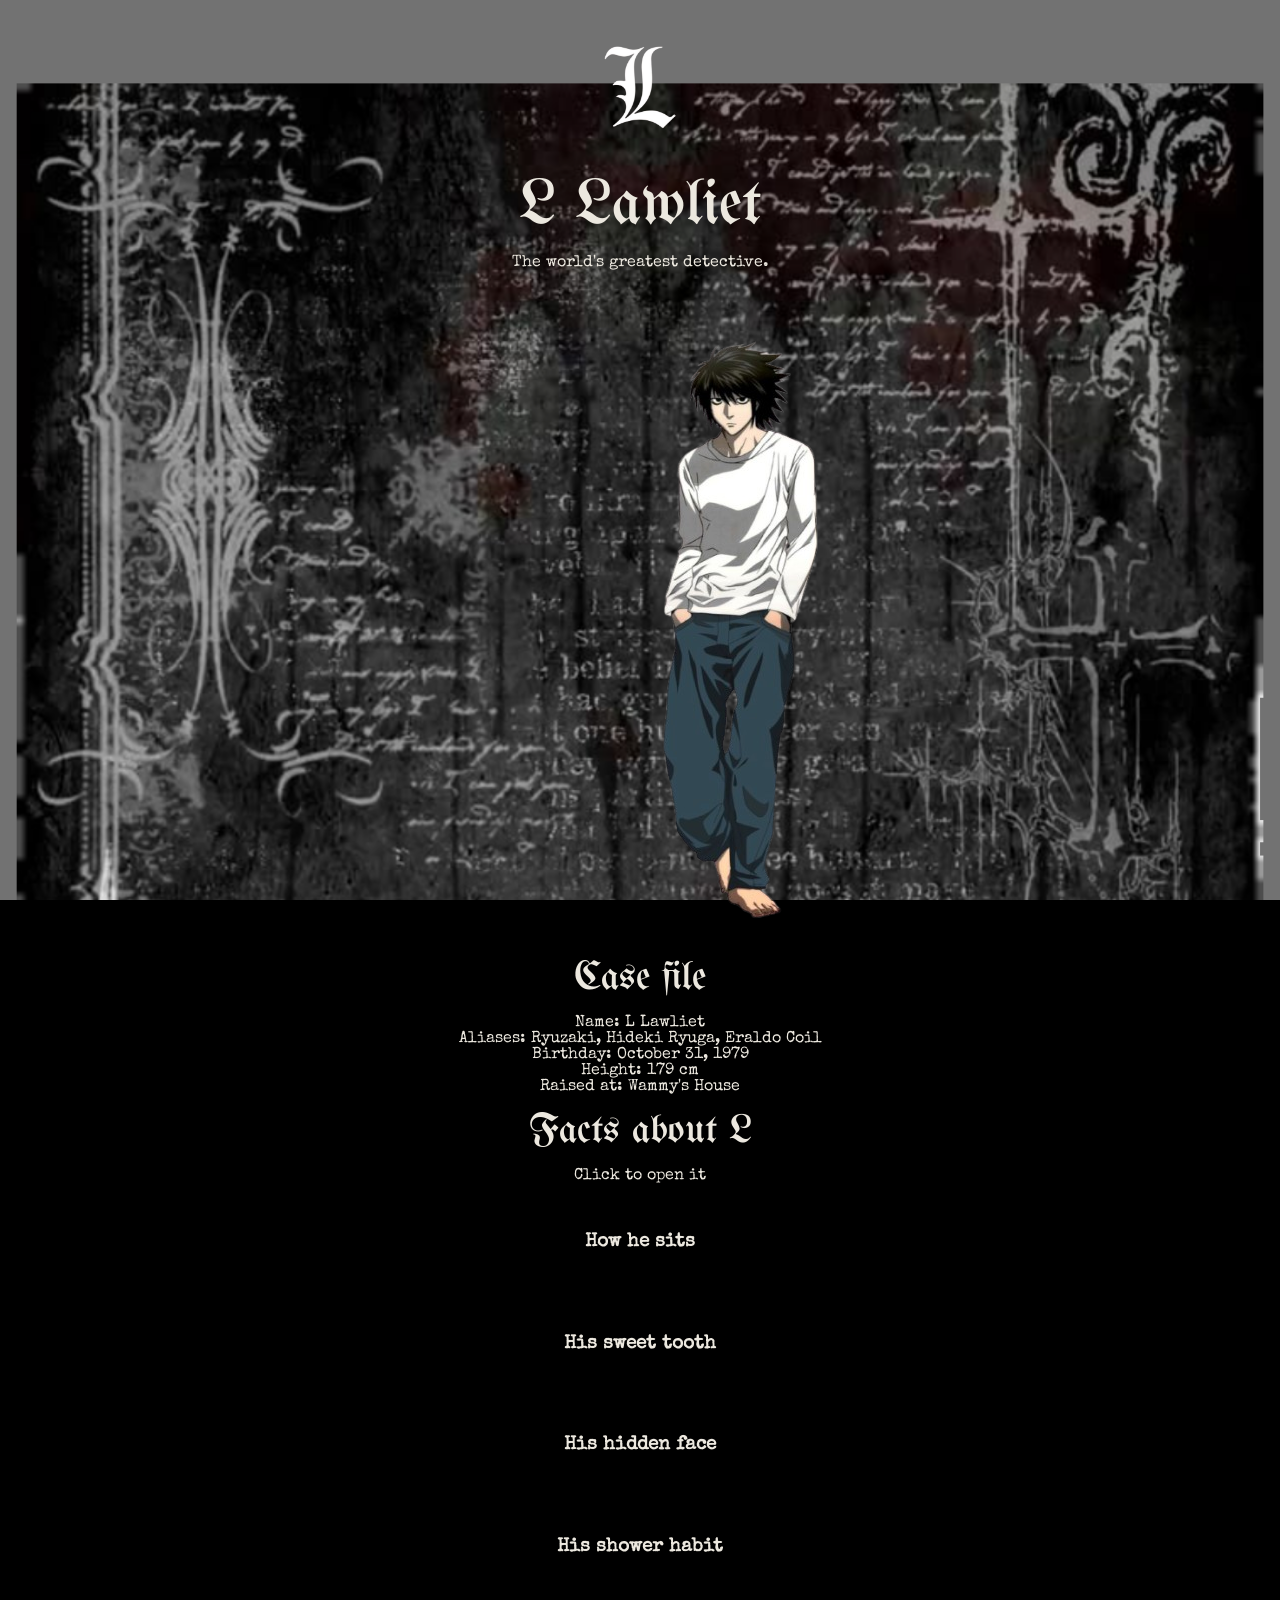
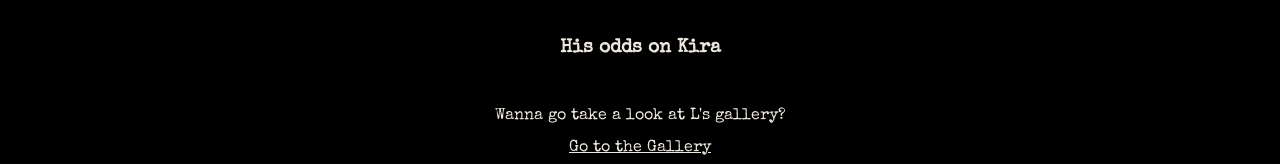
<file: index.html>
<!DOCTYPE html>
<html lang="en">
    <head>
        <meta charset="UTF-8" />
        <meta name="viewport" content="width=device-width, initial-scale=1, viewport-fit=cover" />

        <title>L Lawlight</title>

        <link href="https://fonts.googleapis.com/css2?family=Special+Elite&family=UnifrakturMaguntia&display=swap" rel="stylesheet" />

        <link rel="stylesheet" href="style.css">

    </head>
<body>

    <header>
    <img class="logo" src="assets/logo.png" alt="L logo" />

    </body>

    <h1>L Lawliet</h1>
    <p>The world's greatest detective.</p>
    <img class="Image" src="assets/l_stand.png" alt="L"/>
    </header>

    <section>
        <h2>Case file</h2>
        <ul>

        <li>Name:  L Lawliet</li>
        <li>Aliases:  Ryuzaki, Hideki Ryuga, Eraldo Coil</li>
        <li>Birthday:  October 31, 1979</li>
        <li>Height:  179 cm</li>
        <li> Raised at:  Wammy's House</li>
      
        </ul>
    </section>

    <section>
        <h2>Facts about L</h2>
        <p>Click to open it</p>

        <div class="fact">
        <h3>How he sits</h3>
        <p class="hidden-text">L always crouches on his chair. He says sitting normally would lower his reasoning ability by 40 percent.</p>
        <img class="hidden-text" src="assets/l_sit.png" alt="L crouching" />
        </div>

<div class="fact">
    <h3>His sweet tooth</h3>
    <p class="hidden-text">L eats cake, candy and sugar all day, and he is still very thin.</p>
    <img class="hidden-text" src="assets/l_cake.png" alt="L cake" />
    
</div>

<div class="fact">
   <h3>His hidden face</h3> 
   <p class="hidden-text">L never showed his face in public. He spoke through a screen with just the letter L on it.</p>
   <img class="hidden-text" src="assets/logo.png" alt="logo" />
</div>


<div class="fact">
<h3>His shower habit</h3>
<p class="hidden-text">L bathes in a human sized washing machina acc to the manga</p>
<img class="hidden-text" src="assets/l bath.jpg" alt="bath" />
</div>



<div class="fact">
<h3>His odds on Kira</h3>
<p class="hidden-text">When L first suspected Light Yagami, he thought there was only a 5 percent chance that Light was Kira.</p>
<img class="hidden-text" src="assets/look.jpg" alt="suspect" />
</div>



    </section>
    <p>Wanna go take a look at L's gallery?</p>
    <a href="gallery.html">Go to the Gallery</a>
  

<script src="script.js"></script>
</body>
</html>
</file>
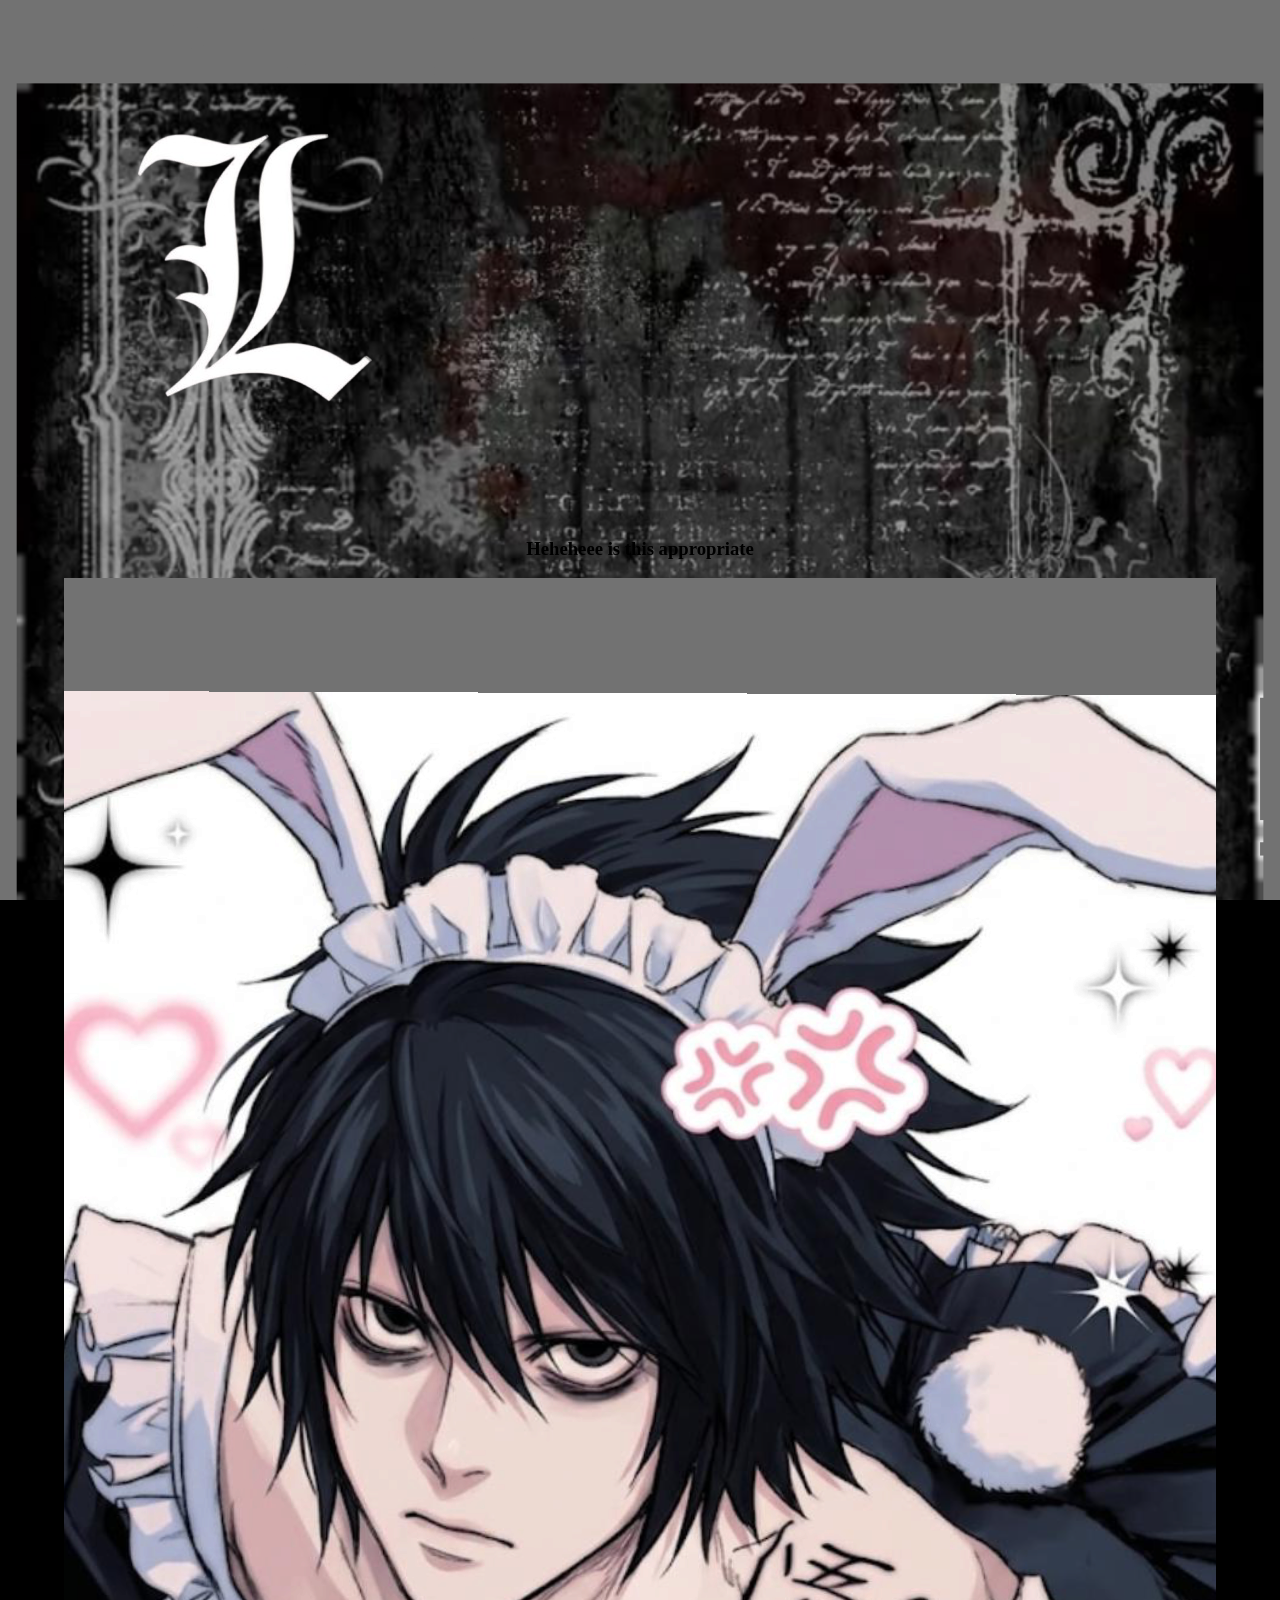
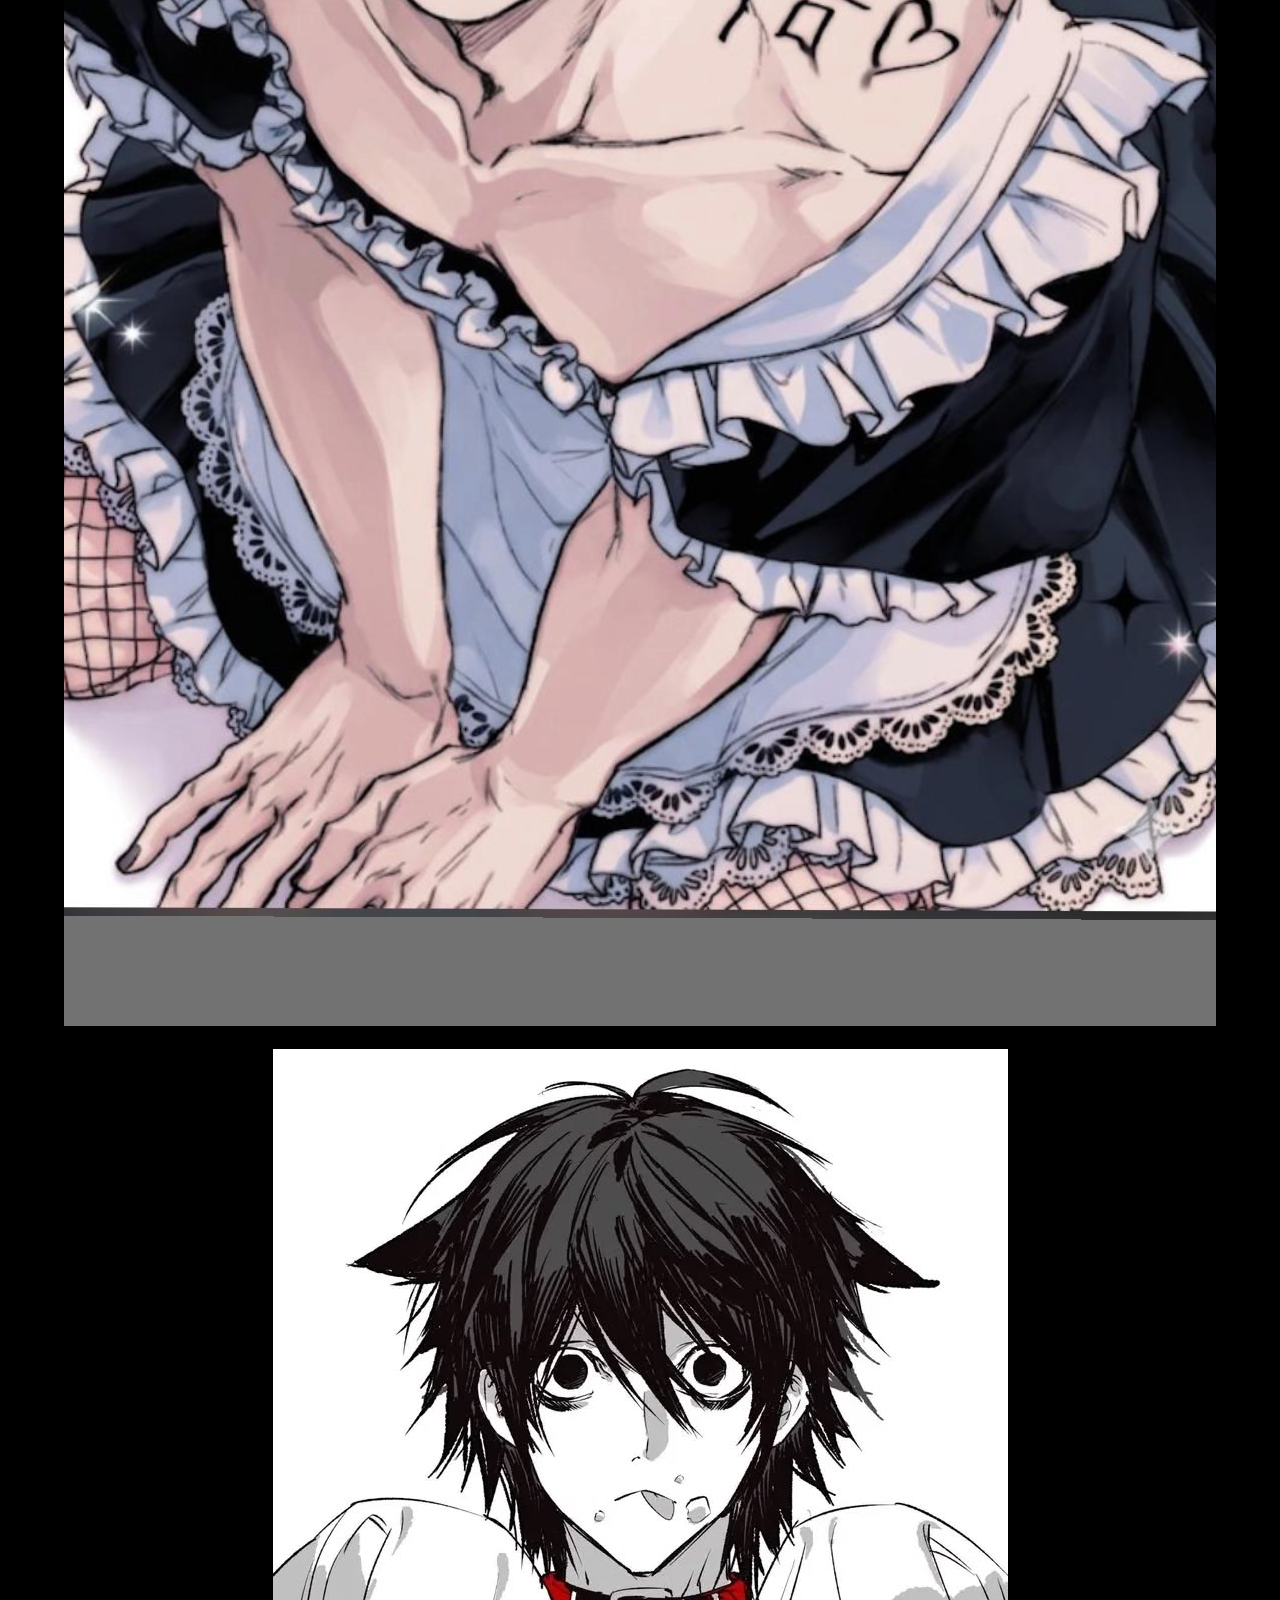
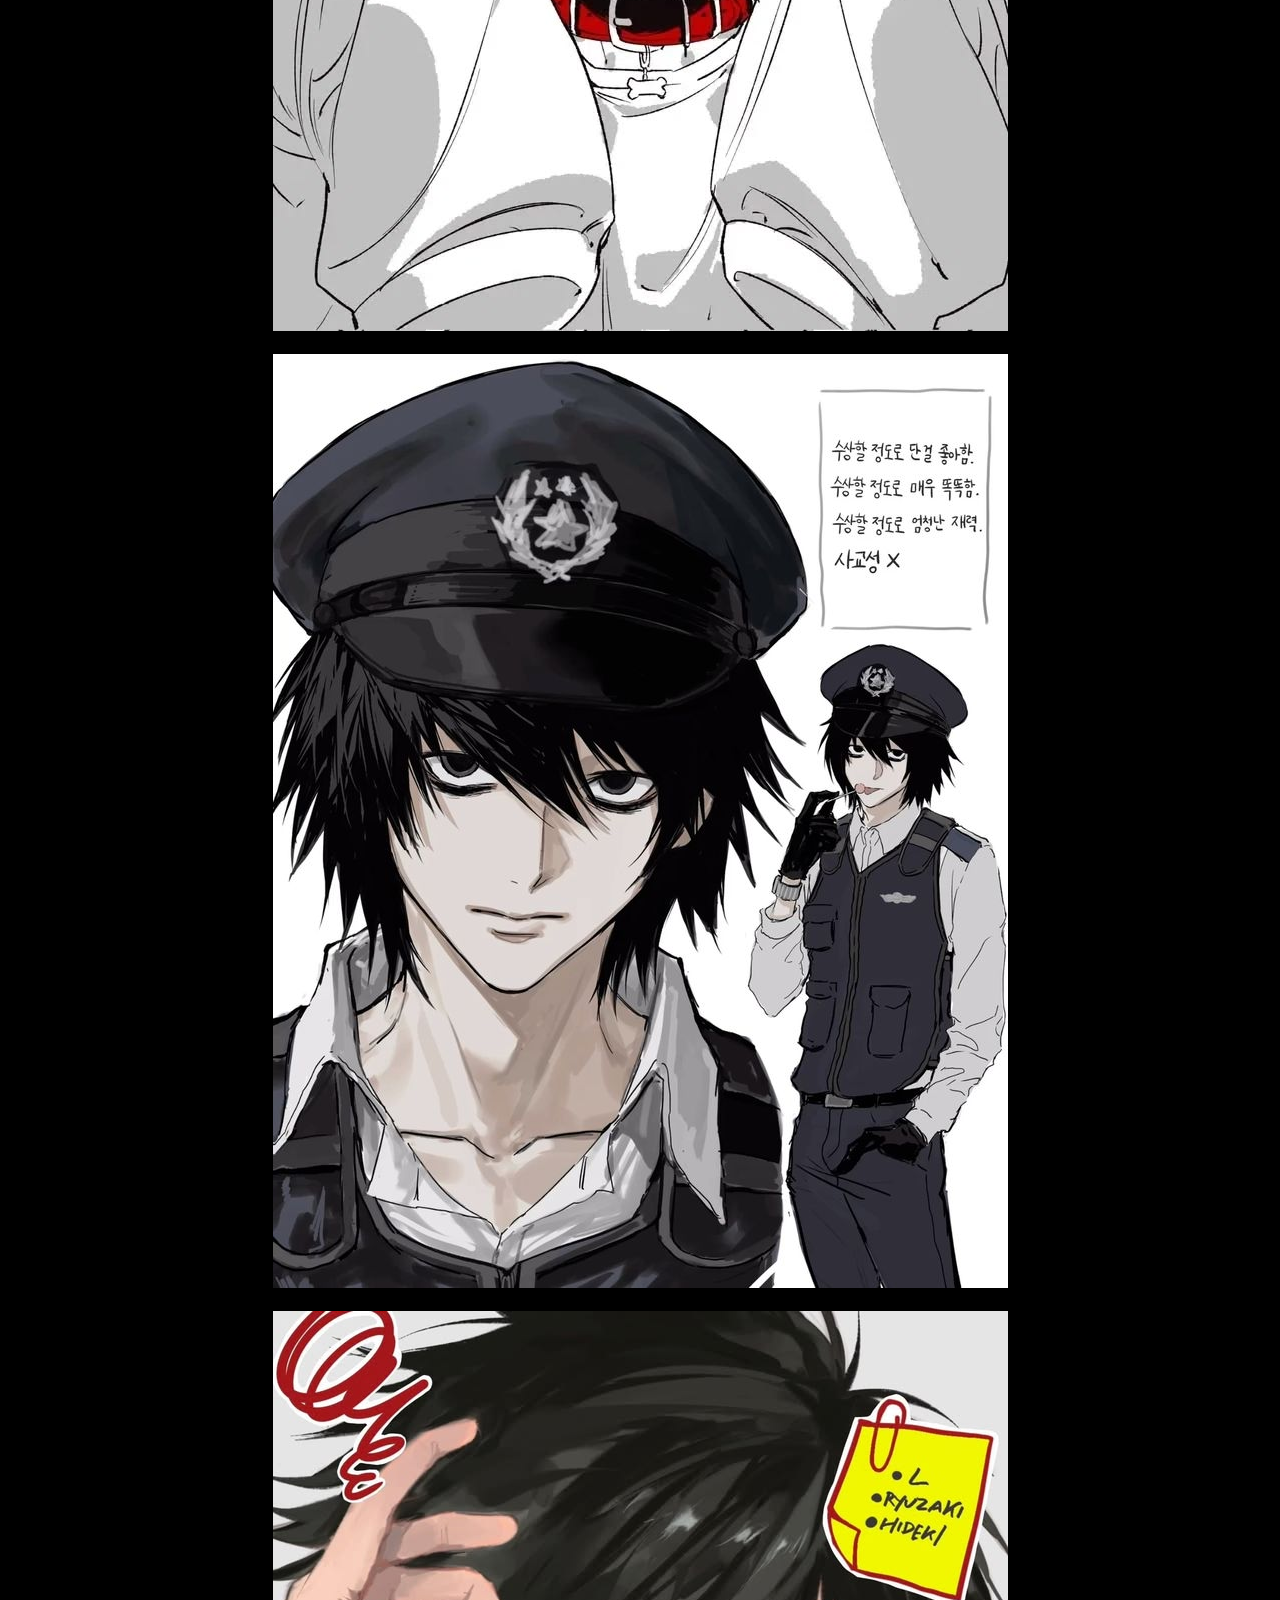
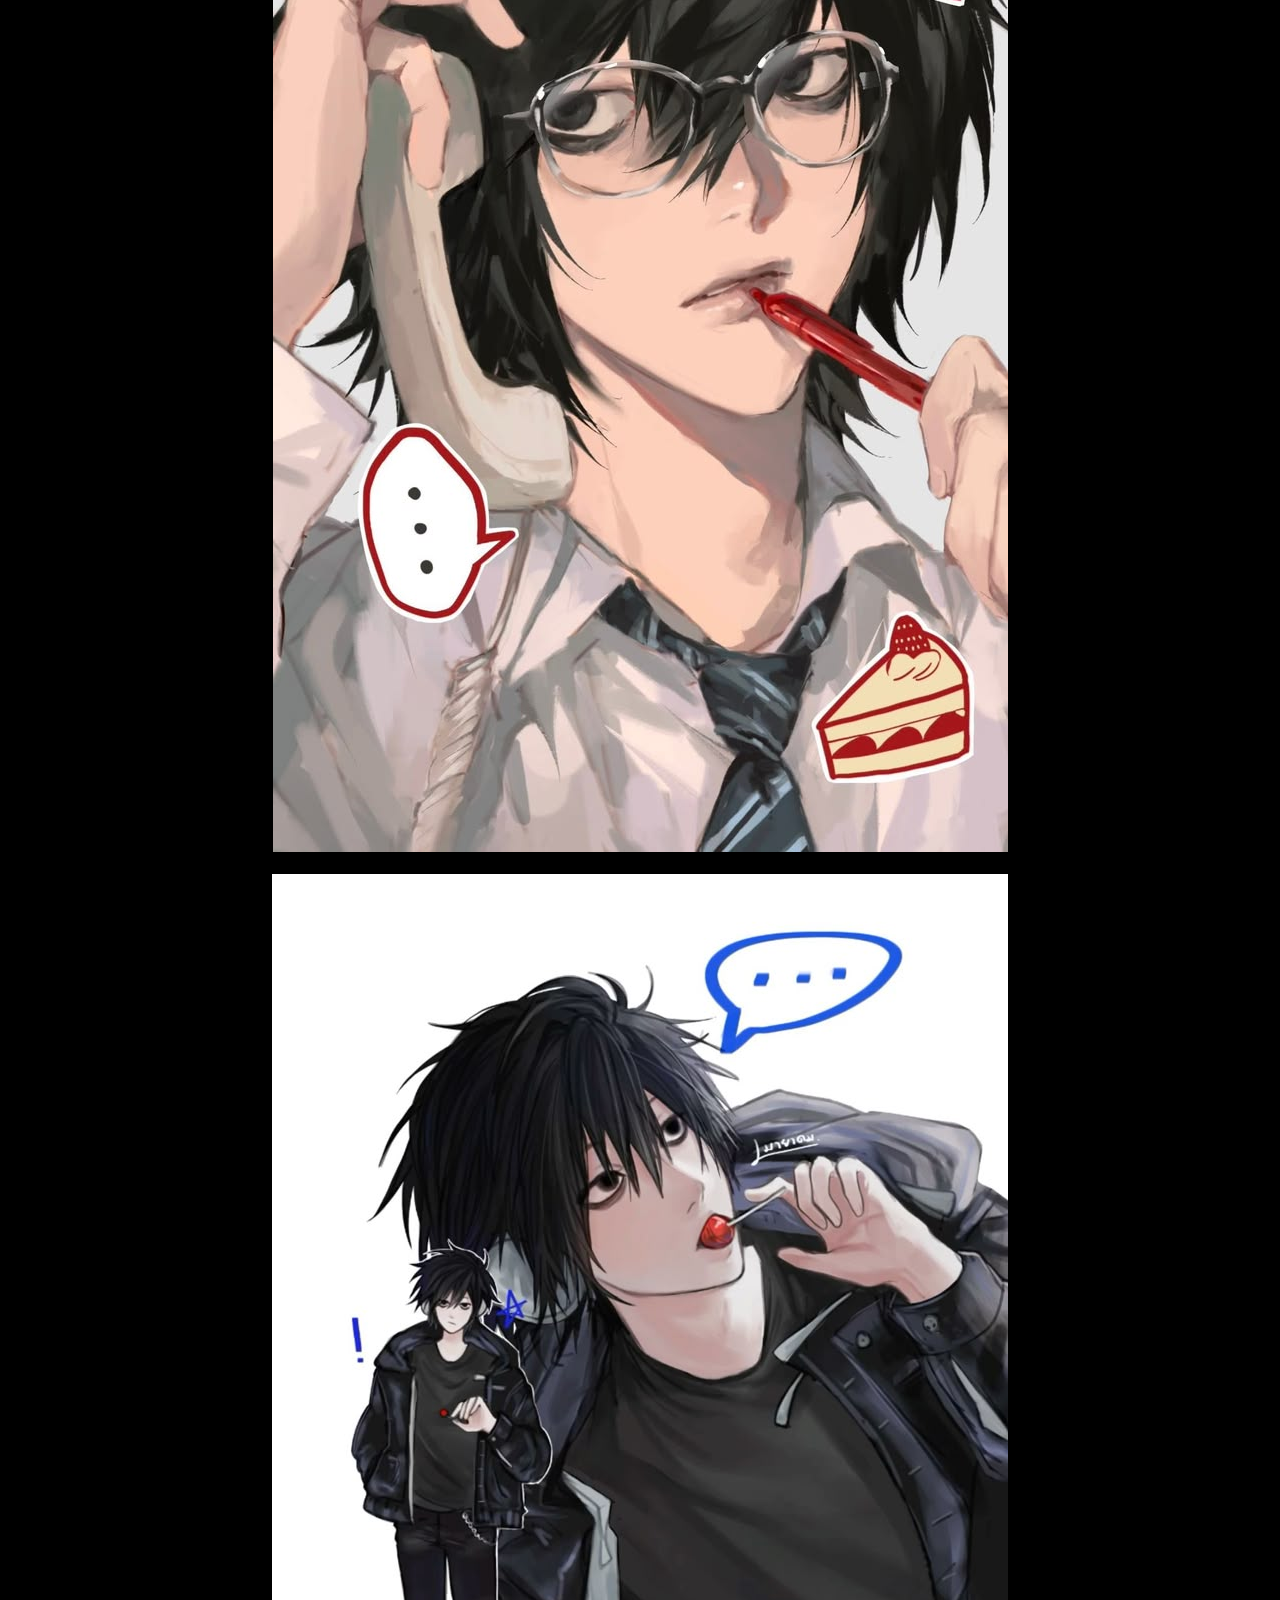
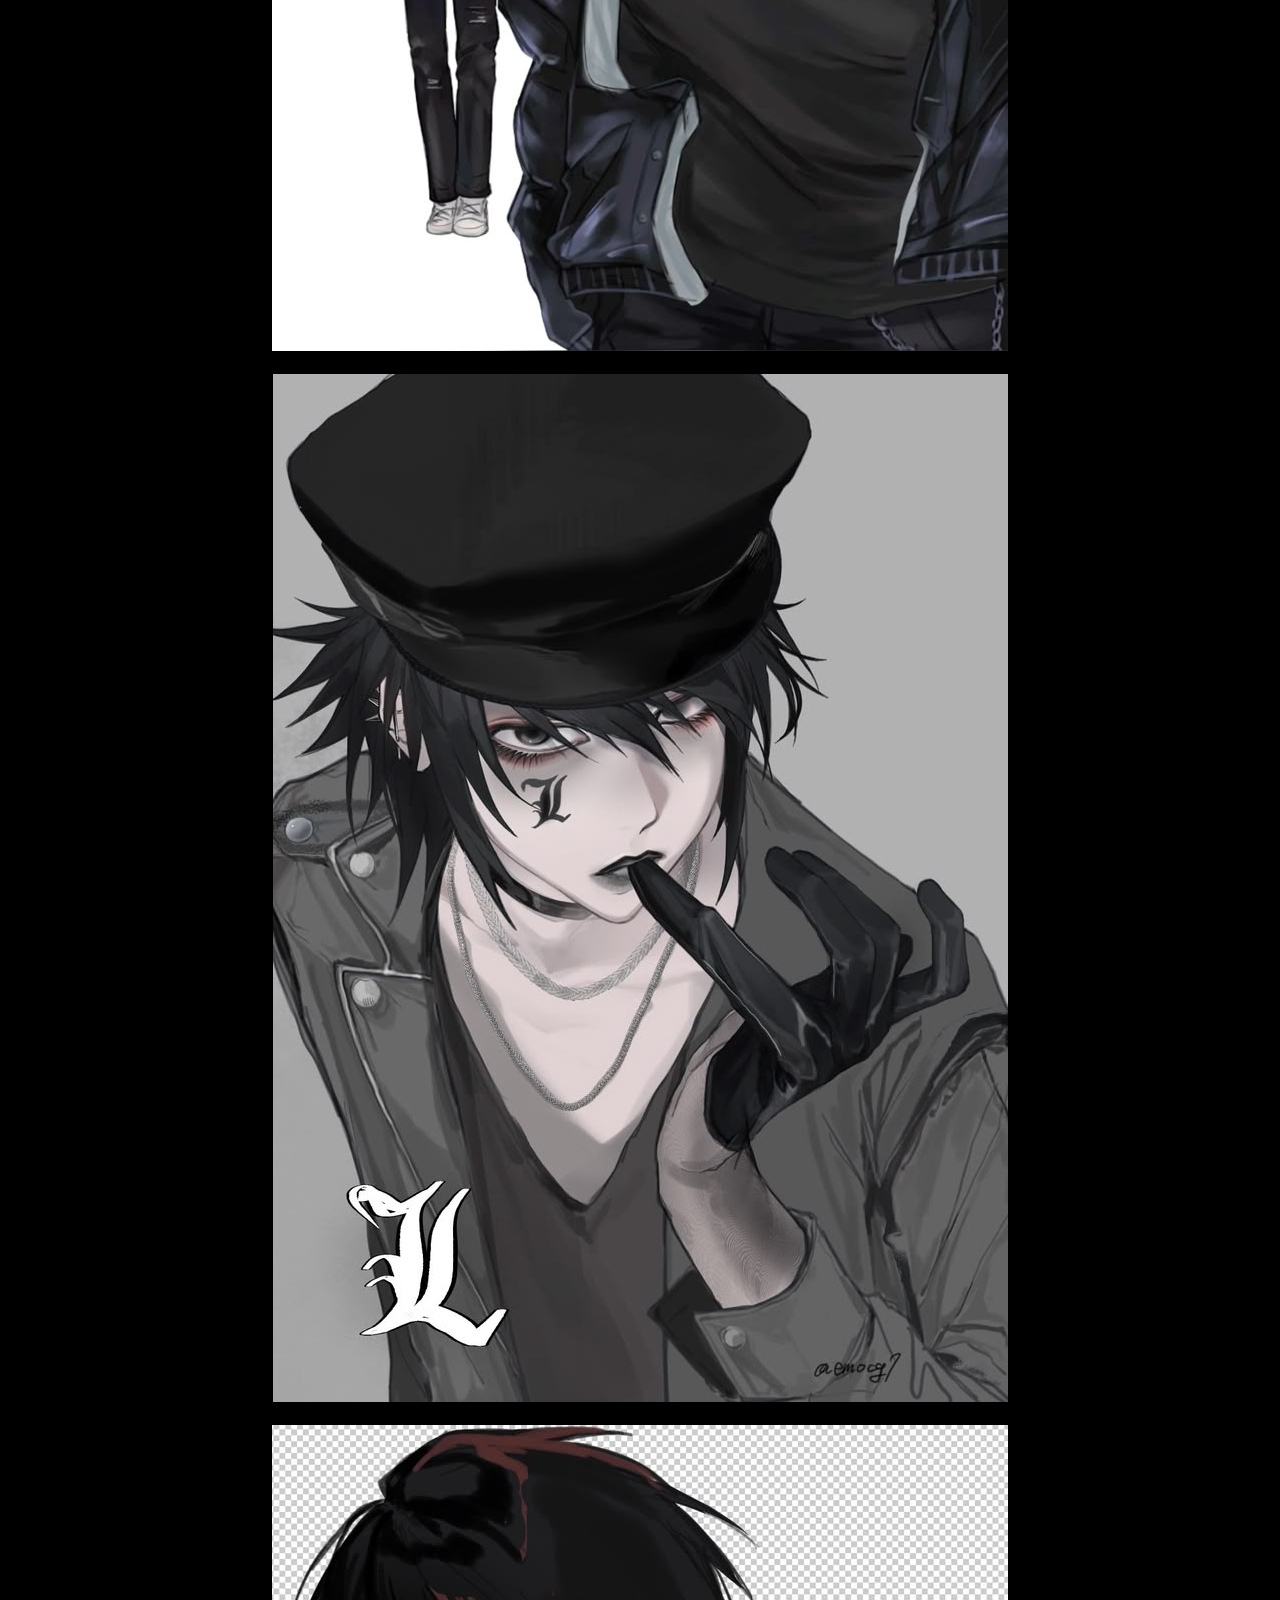
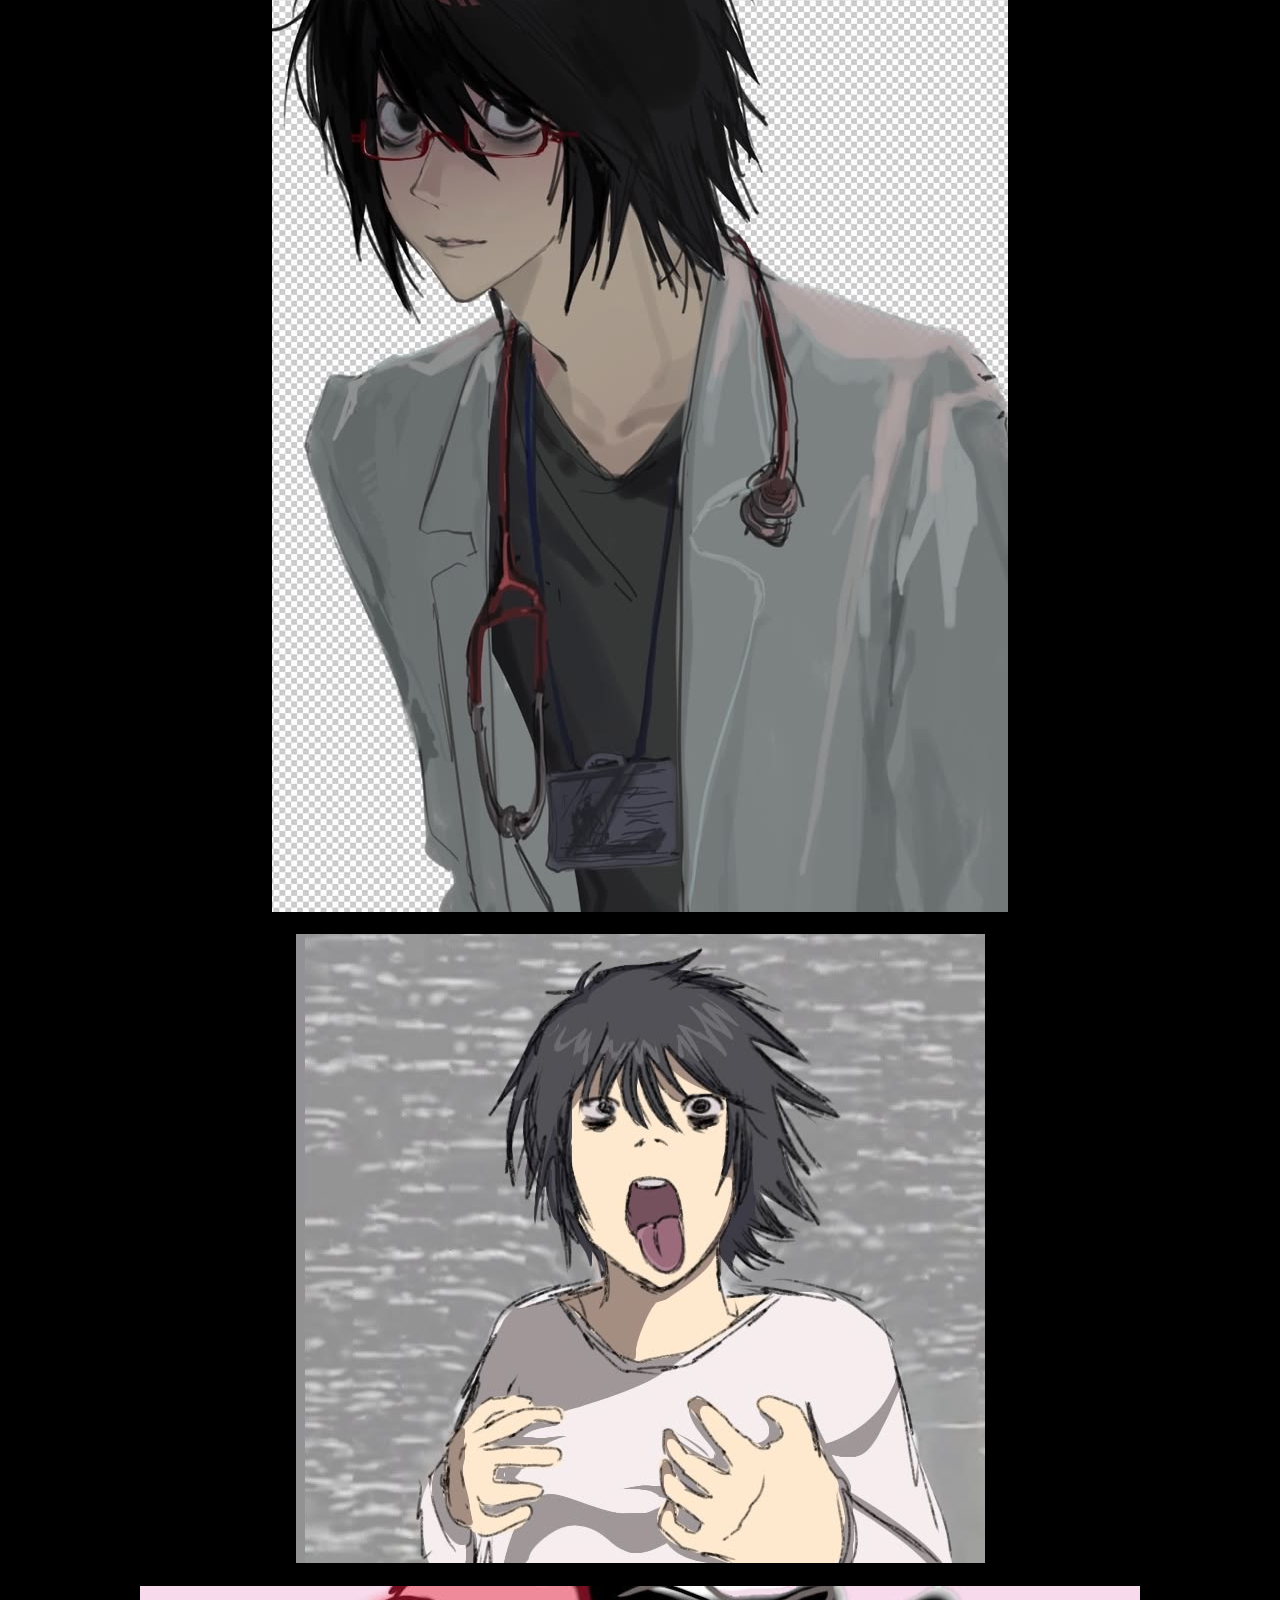
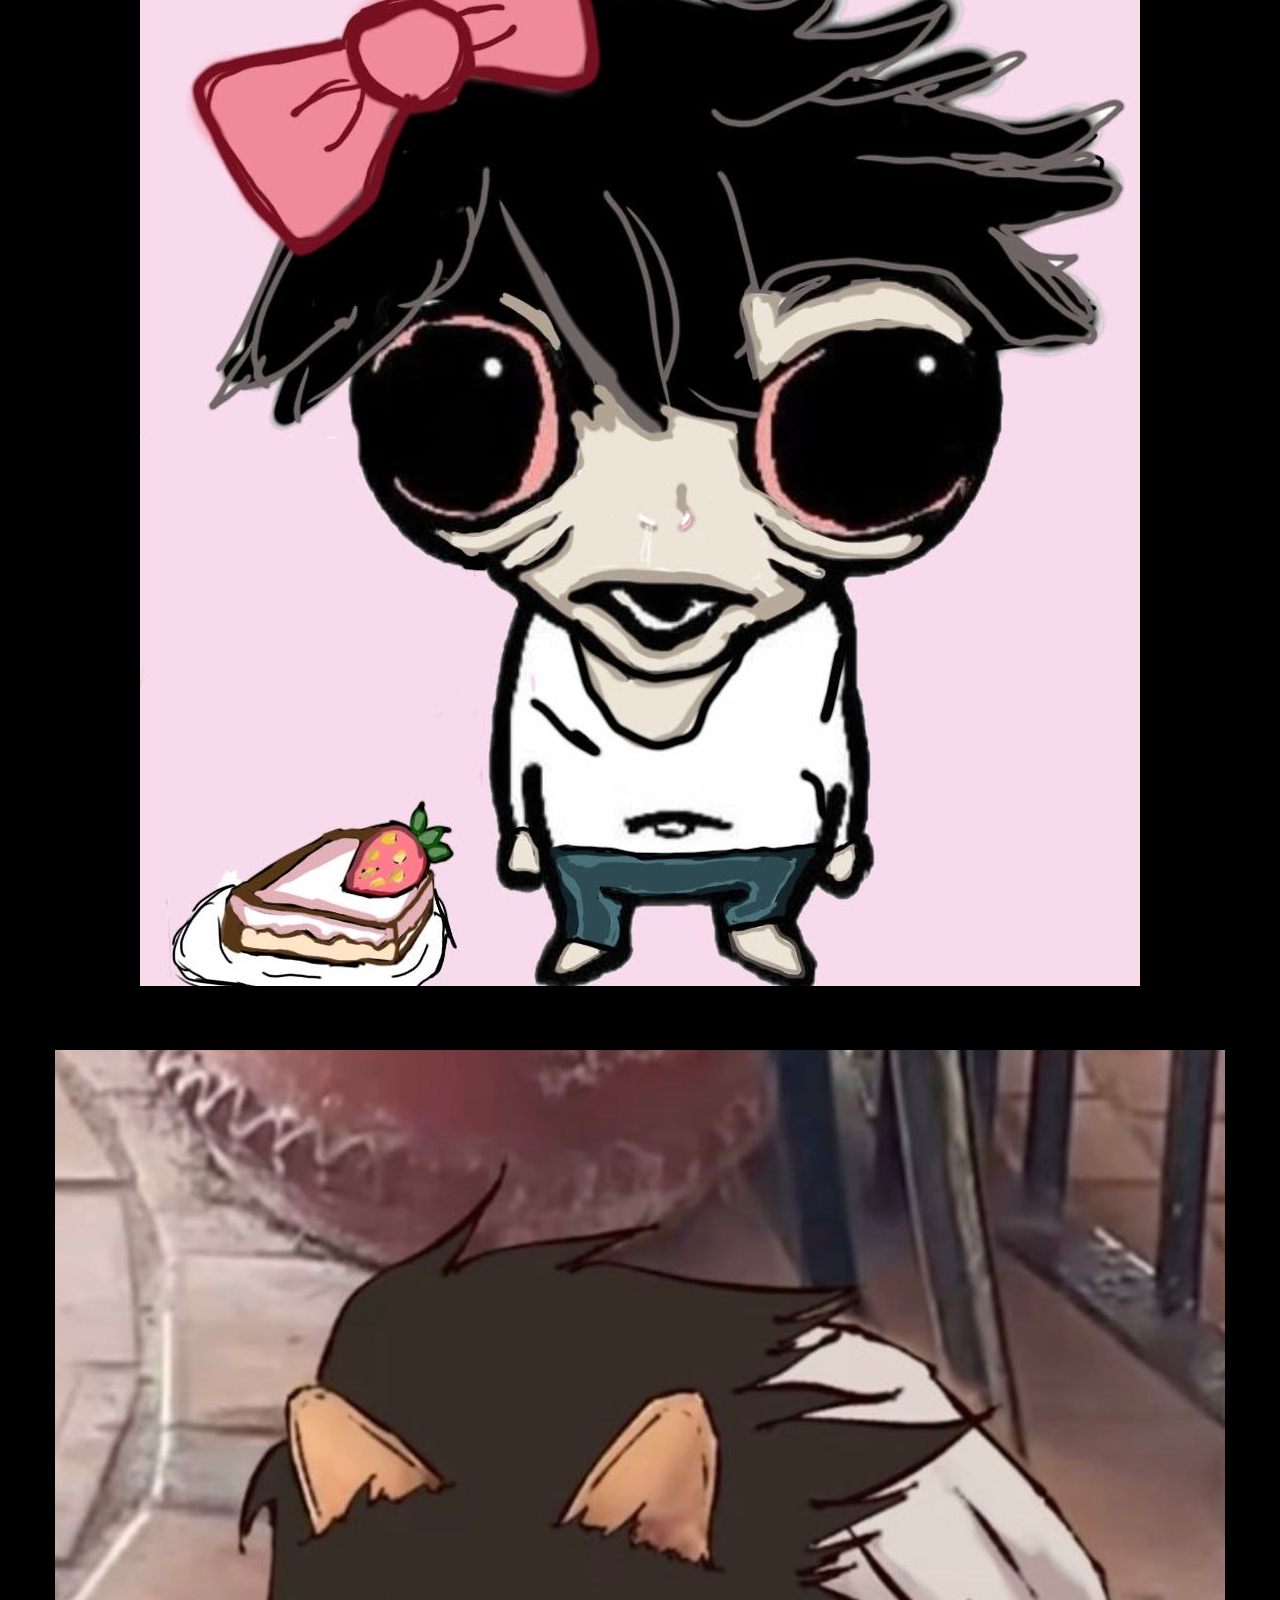
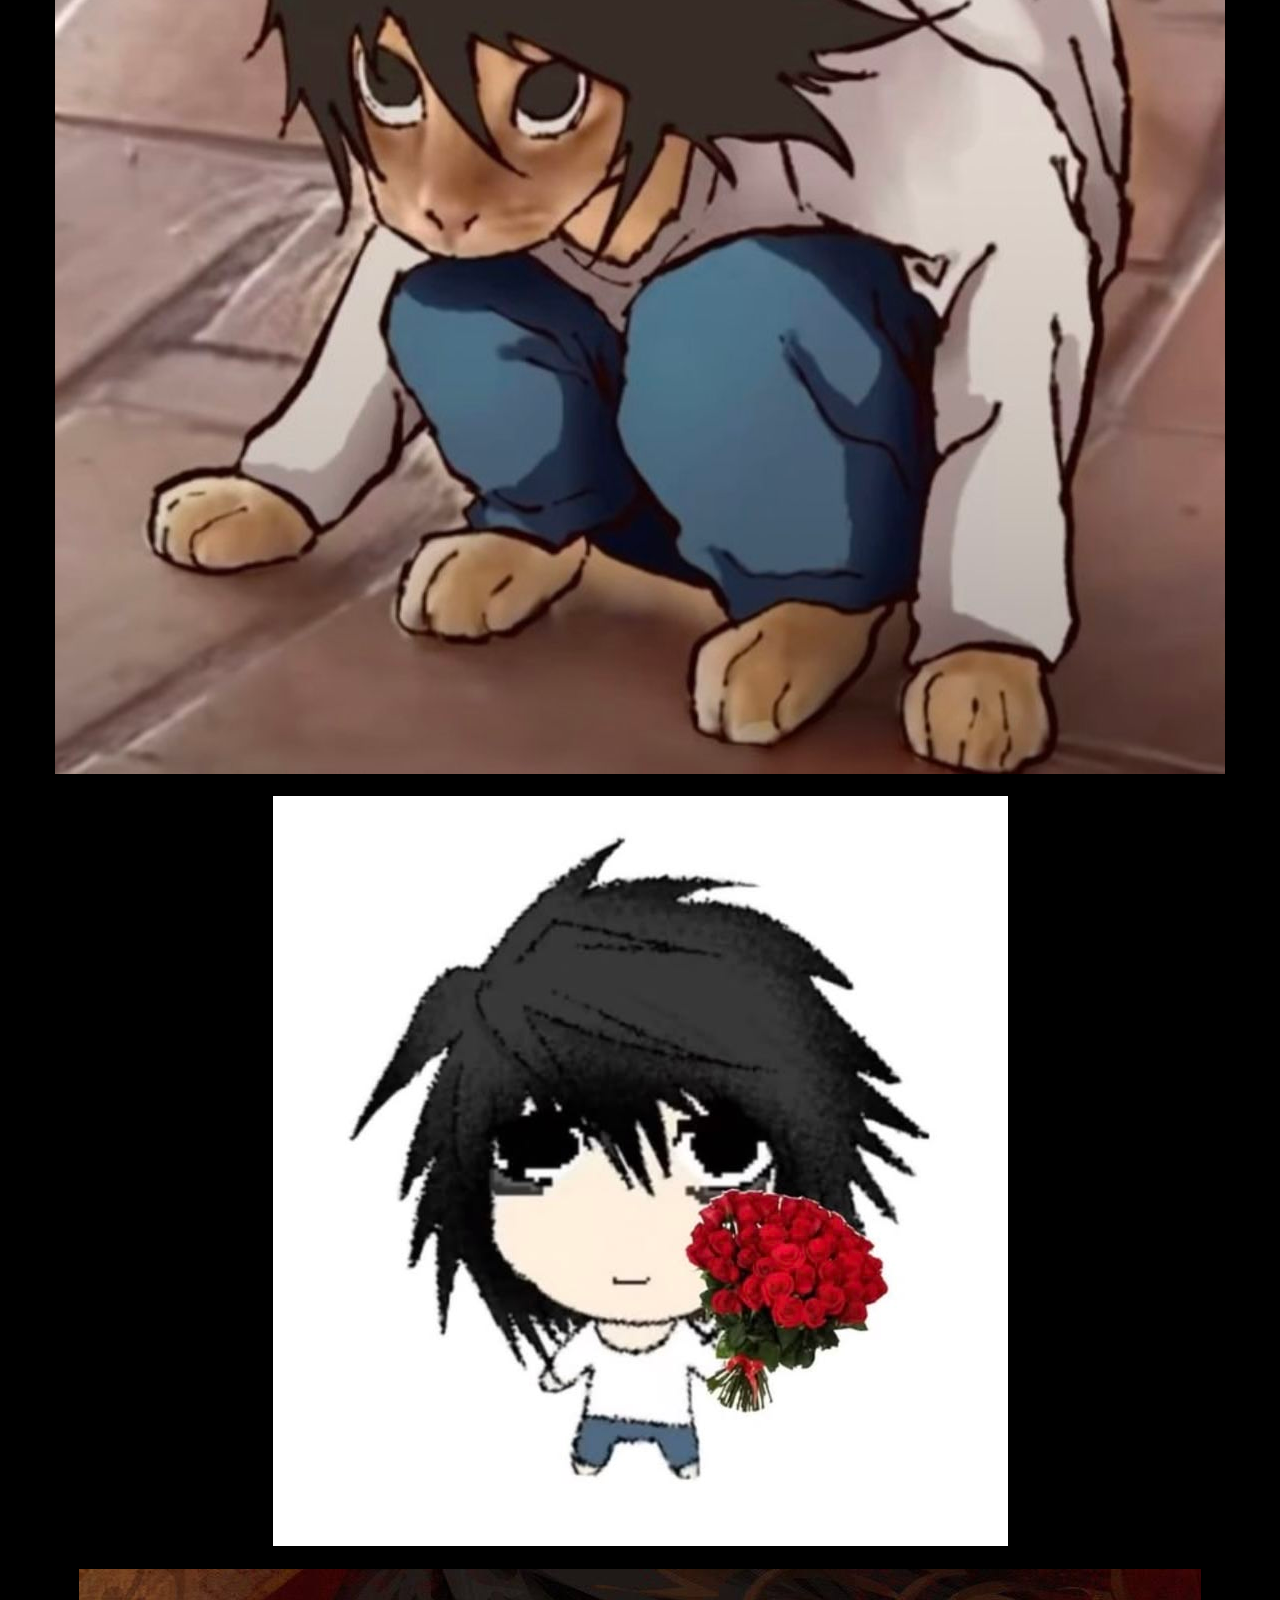
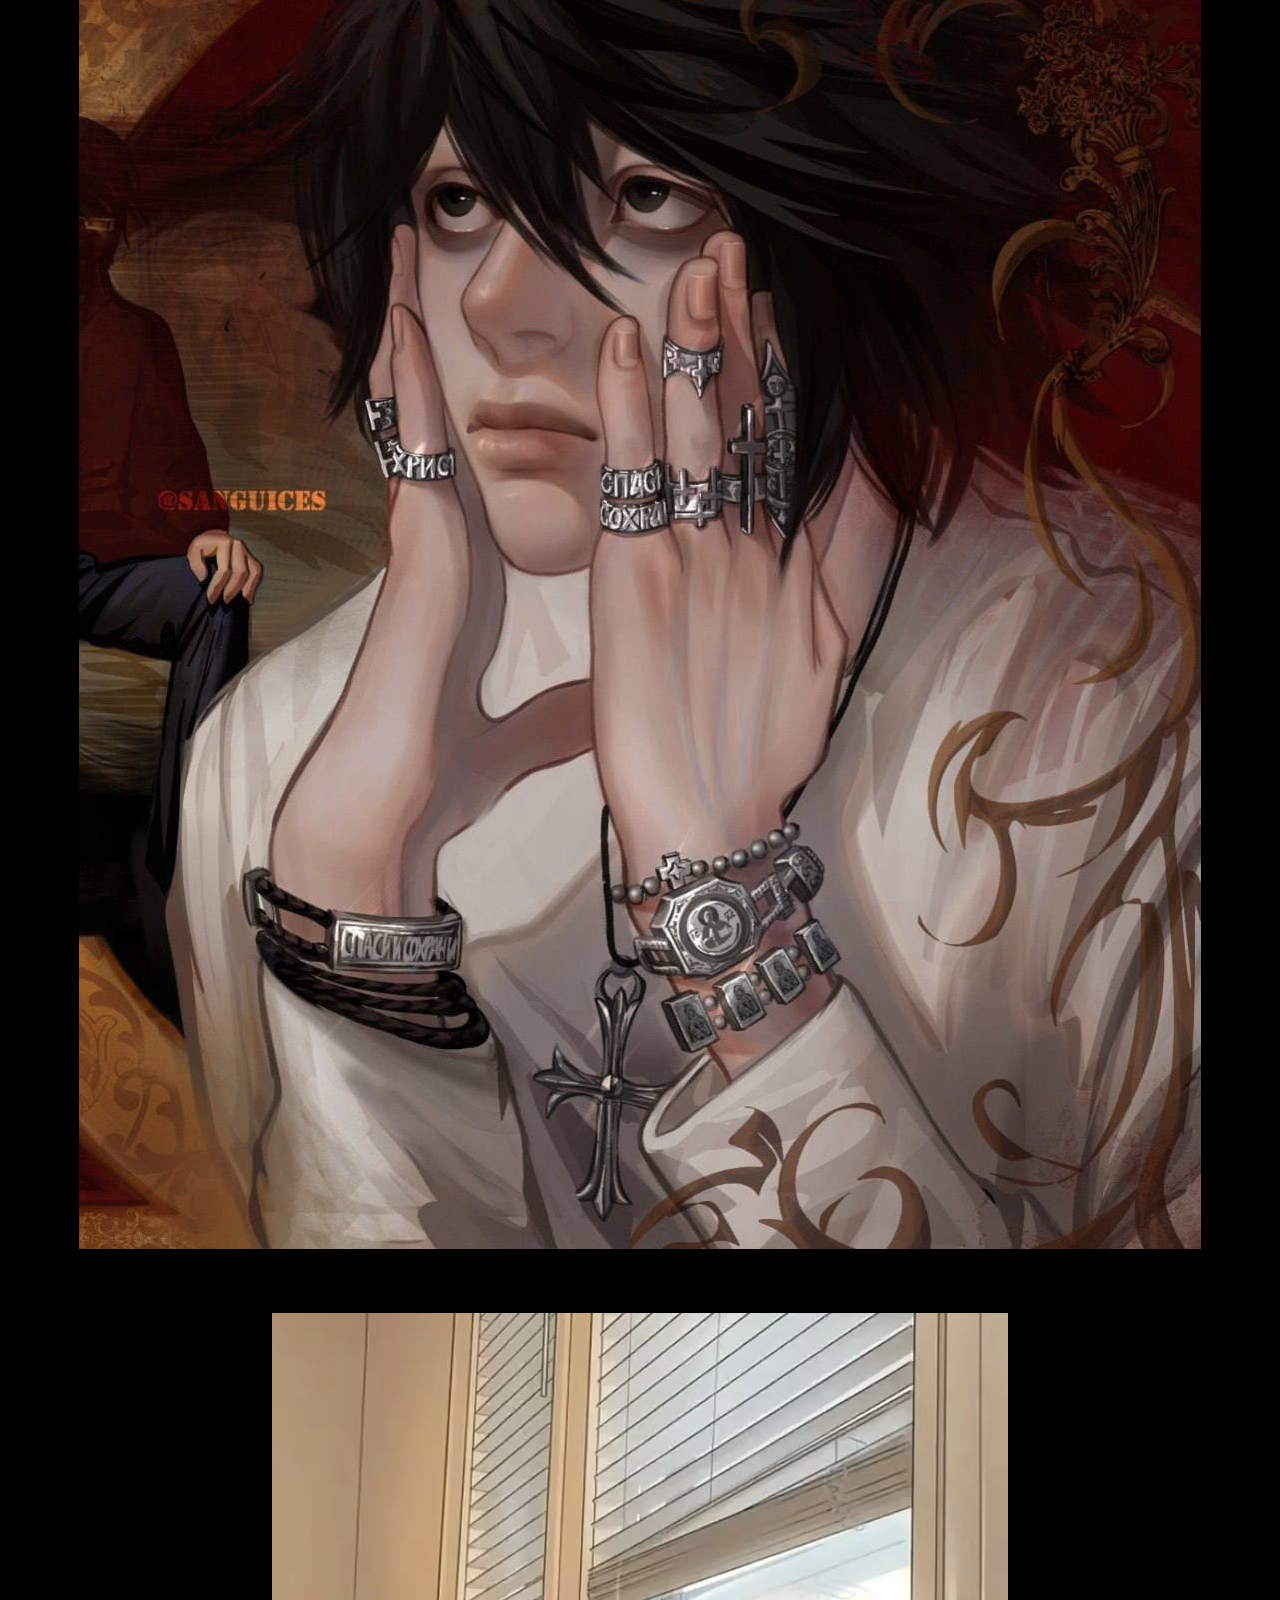
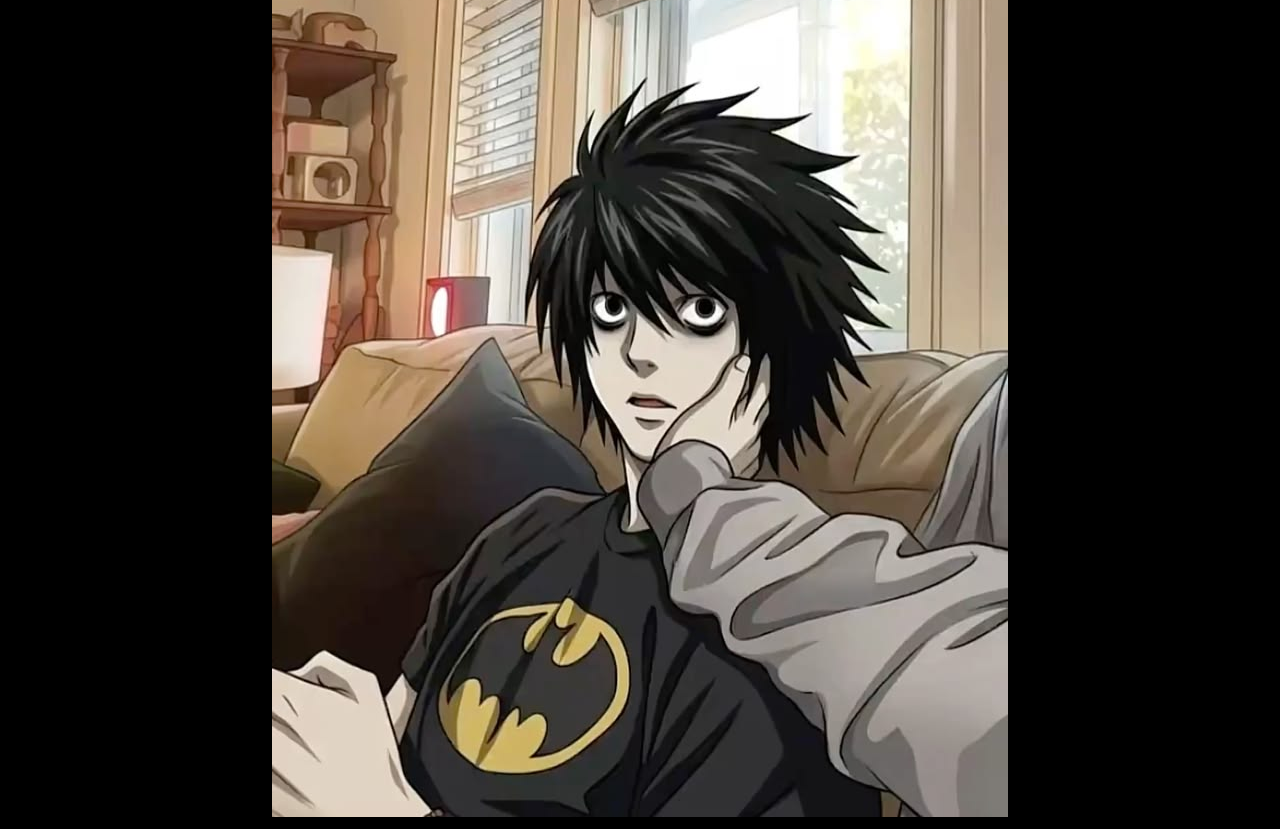
<file: gallery.html>
<!DOCTYPE html>
<html lang="en">
    <head>
    <meta charset="UTF-8"/>
    <meta name="viewport" content="width=device-width,initial-scale=1" />
    <title>Enjoyyy!!</title>
    <link rel="stylesheet" href="gallery.css" />
    </head>

<body>

 <header>
    <img class="logo" src="assets/logo.png" alt="L logo" />


    <div class= "gallery">
        <h3>Heheheee is this appropriate </h3>
        <img class="hidden-text" src="assets/gallery1.png" alt="gallery" />
    </div>

    <div class= "gallery">
        <h3>   </h3>
        <img class="hidden-text" src="assets/gallery2.jpg" alt="gallery" />
    </div>

    <div class= "gallery">
        <h3>   </h3>
        <img class="hidden-text" src="assets/gallery3.jpg" alt="gallery" />
    </div>

    <div class= "gallery">
        <h3>   </h3>
        <img class="hidden-text" src="assets/gallery4.jpg" alt="gallery" />
    </div>

    <div class= "gallery">
        <h3>   </h3>
        <img class="hidden-text" src="assets/gallery5.jpg" alt="gallery" />
    </div>

    <div class= "gallery">
        <h3>  </h3>
        <img class="hidden-text" src="assets/gallery6.jpg" alt="gallery" />
    </div>

    <div class= "gallery">
        <h3> </h3>
        <img class="hidden-text" src="assets/gallery7.jpg" alt="gallery" />
    </div>

<div class= "gallery">
        <h3>   </h3>
        <img class="hidden-text" src="assets/gallery8.jpg" alt="gallery" />
    </div>

    <div class= "gallery">
        <h3>  </h3>
        <img class="hidden-text" src="assets/gallery9.jpg" alt="gallery" />
    </div>

    <div class= "gallery">
        <h3> Awieeee mousy L  </h3>
        <img class="hidden-text" src="assets/gallery10.jpg" alt="gallery" />
    </div>

    <div class= "gallery">
        <h3>   </h3>
        <img class="hidden-text" src="assets/gallery12.jpg" alt="gallery" />
    </div>

    <div class= "gallery">
        <h3> </h3>
        <img class="hidden-text" src="assets/gallery13.jpg" alt="gallery" />
    </div>

    <div class= "gallery">
        <h3>  WE all know light took this pic   </h3>
        <img class="hidden-text" src="assets/gallery14.jpg" alt="gallery" />
    </div>

</body>
</html>
</file>
<file: style.css>
body{
    background-color: black;
    background-image: url("assets/l\ bg.png");
    background-size: cover;
    background-attachment: fixed;


    font-family: "Special Elite", monospace;
    font-size: medium;
    text-align: center;
    color: #ece8df;

}

img {
    display: block;
    margin: 0 auto;
    max-width: 100%;
}

.logo {
    width: 150px;
    text-align: center;
}

h1, h2 {
    font-family: "UnifrakturMaguntia", serif;
    font-weight: normal;
}

h1 { font-size: 64px;
    margin: 10px 0;
}

h2 { font-size: 40px; 
    margin: 5px;
}

a { color: #ece8df; }

ul {
  list-style: none;
  padding: 0;
}

.fact{
  order: 2px solid #ece8df;
  padding: 15px;
  margin: 15px 0;
  cursor: pointer;
  text-align: center;

}

.fact .hidden-text {
    display: none;
}

.fact.open .hidden-text{
display: block;
}
</file>
<file: gallery.css>
body{
    background-color: black;
    background-image: url("assets/l\ bg.png");
    background-size: cover;
    background-attachment: fixed;
}

.gallery{
    text-align: center;
}
</file>
